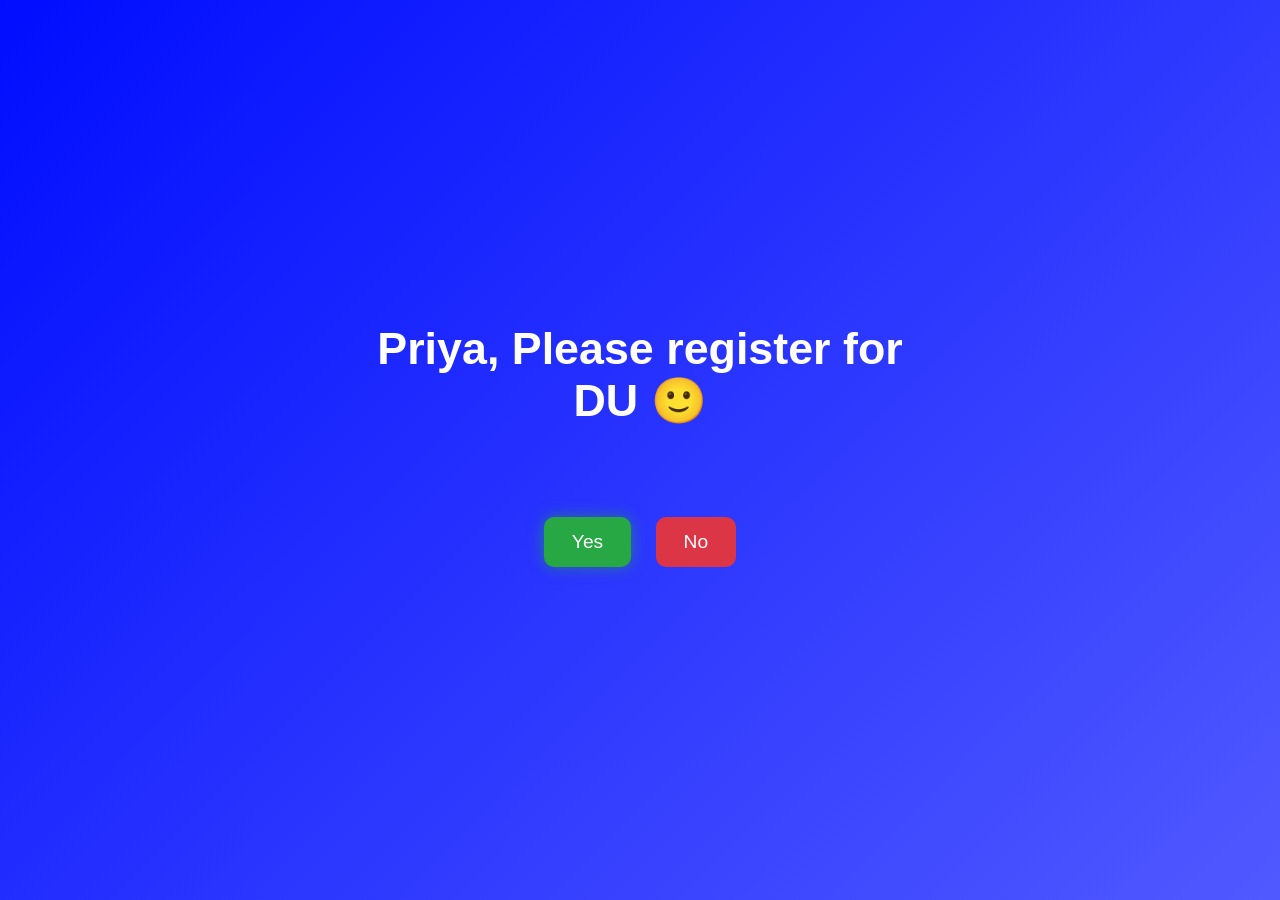
<file: index.html>
<!DOCTYPE html>
<html lang="en">

<head>
    <meta charset="UTF-8">
    <meta name="viewport" content="width=device-width, initial-scale=1.0">
    <title>Please Register for DU 😊</title>

    <style>
        * {
            margin: 0;
            padding: 0;
            box-sizing: border-box;
            font-family: Arial, sans-serif;
        }

        body {
            height: 100vh;
            display: flex;
            justify-content: center;
            align-items: center;
            background: linear-gradient(-45deg, #667eea, #764ba2, #6b73ff, #000dff);
            background-size: 400% 400%;
            animation: gradientBG 10s ease infinite;
            text-align: center;
            color: white;
        }

        @keyframes gradientBG {
            0% {
                background-position: 0% 50%;
            }

            50% {
                background-position: 100% 50%;
            }

            100% {
                background-position: 0% 50%;
            }
        }

        .container {
            max-width: 600px;
            padding: 20px;
        }

        h1 {
            font-size: 2.8rem;
            margin-bottom: 20px;
        }

        #message {
            font-size: 1.2rem;
            margin-bottom: 30px;
            min-height: 30px;
        }

        button {
            padding: 14px 28px;
            font-size: 1.2rem;
            border: none;
            border-radius: 10px;
            cursor: pointer;
            margin: 10px;
            transition: all 0.3s ease;
        }

        #yesBtn {
            background: #28a745;
            color: white;
            box-shadow: 0 0 15px rgba(40, 167, 69, 0.6);
        }

        #yesBtn:hover {
            transform: scale(1.1);
        }

        #noBtn {
            background: #dc3545;
            color: white;
        }
    </style>
</head>

<body>

    <div class="container">
        <h1>Priya, Please register for DU 🙂</h1>
        <div id="message"></div>
        <button id="yesBtn" onclick="handleYes()">Yes</button>
        <button id="noBtn" onclick="handleNo()">No</button>
    </div>

    <script>
        let yesSize = 1.2; // initial font size
        let noClicks = 0;

        const messages = [
            "Pleaseeeee? 🥺",
            "I’ll help you with tasksss!",
            "Free chai for a week ☕ ?",
            "I’ll say you’re the smartest person alive 🤓",
            "Don’t do this to me 😭",
            "This is emotional damage 💔",
            "You’re testing my patience now 😤",
            "I updated the background just for you ✨",
            "I practiced this code all night 🥲",
            "I even centered the div properly 😭",
            "Don’t make me add sad music 🎵",
            "Don't be afraid of Vineeth....📋",
            "I’ll remove the No button next time 👀",
            "You clicked No again??? 😳",
            "This is becoming personal now 😂",
            "DU is waiting for you!",
            "The Yes button misses you 💚",
            "You’re just delaying the inevitable 😏",
            "Plot twist: You’ll press Yes anyway 😎",
            "I can grow this button forever you know 😈",
            "Fine… I’ll wait 😌",
            "Last warning… maybe 👀",
            "Okay this is the final final last chance 😭",
            "You’re enjoying this aren’t you? 😂",
            "The Yes button is getting stronger 💪",
            "You can’t escape destiny 😌"
        ];

        function handleNo() {
            const messageBox = document.getElementById("message");
            const yesBtn = document.getElementById("yesBtn");

            if (noClicks < messages.length) {
                messageBox.innerText = messages[noClicks];
            } else {
                messageBox.innerText = "Okay that's enough... Just press Yes now 😒";
            }

            noClicks++;

            // Increase Yes button size gradually
            yesSize += 0.3;
            yesBtn.style.fontSize = yesSize + "rem";
            yesBtn.style.padding = (14 + noClicks * 5) + "px " + (28 + noClicks * 8) + "px";
        }

        function handleYes() {
            document.body.innerHTML = `
    <h1 style="font-size:3rem;">🎉 Yayyy!! You Registered! 🎉</h1>
    <p style="font-size:1.5rem; margin-top:20px;">I knew you would say Yes 😎</p>
  `;
        }
    </script>

</body>

</html>
</file>
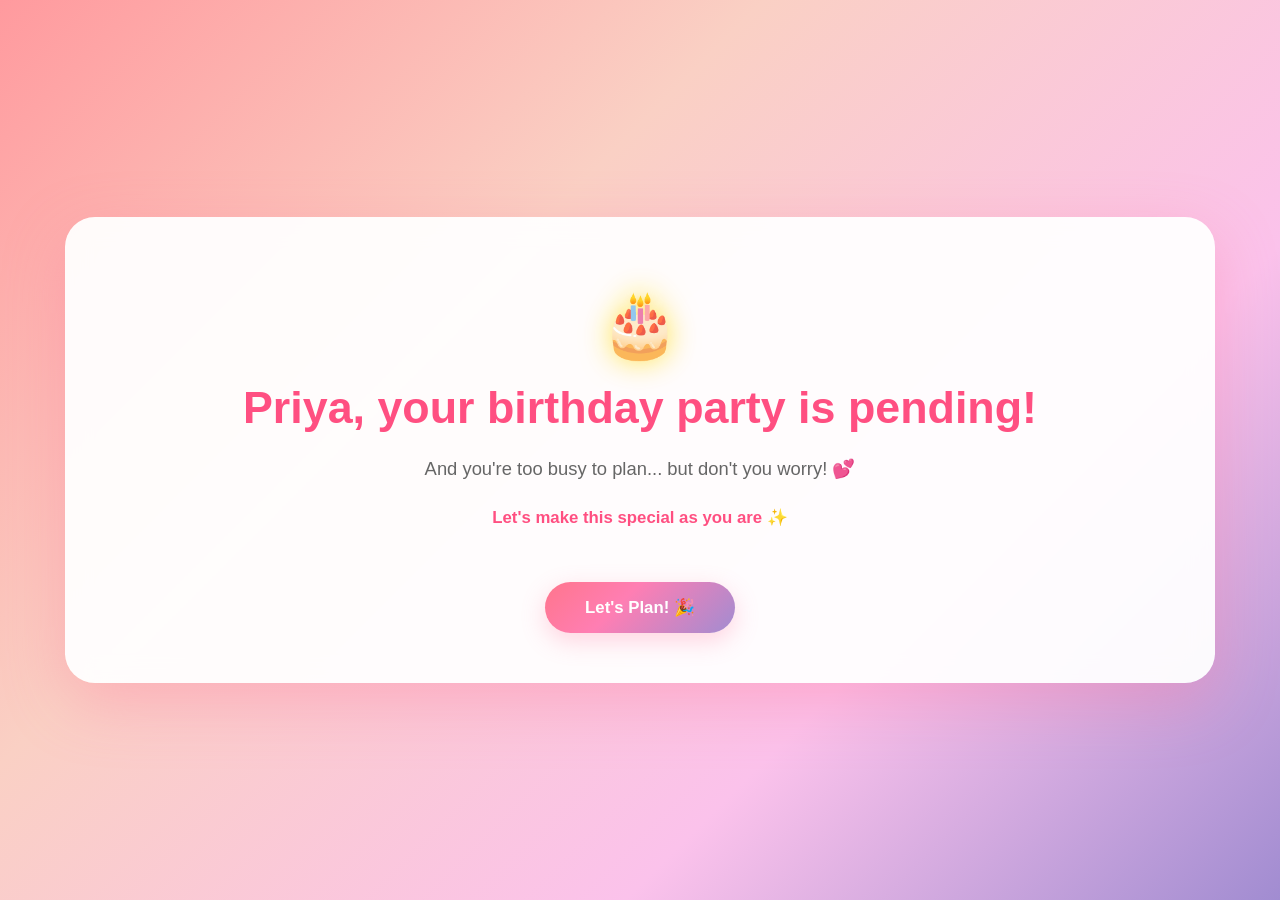
<file: Birthday.html>
<!DOCTYPE html>
<html lang="en">

<head>
    <meta charset="UTF-8" />
    <meta name="viewport" content="width=device-width, initial-scale=1.0" />
    <title>Birthday Party Planner 🎉</title>

    <style>
        * {
            margin: 0;
            padding: 0;
            box-sizing: border-box;
        }

        body {
            font-family: 'Segoe UI', Tahoma, Geneva, Verdana, sans-serif;
            background: linear-gradient(135deg,
                    #ff9a9e 0%,
                    #fad0c4 35%,
                    #fbc2eb 70%,
                    #a18cd1 100%);
            min-height: 100vh;
            display: flex;
            justify-content: center;
            align-items: center;
            padding: 20px;
        }

        .container {
            width: 100%;
            max-width: 1150px;
            background: rgba(255, 255, 255, 0.94);
            backdrop-filter: blur(12px);
            border-radius: 30px;
            box-shadow: 0 20px 60px rgba(255, 118, 156, 0.35);
            padding: 50px;
            text-align: center;
            animation: slideIn 0.6s ease-out, floaty 5s ease-in-out infinite;
        }

        @keyframes slideIn {
            from {
                opacity: 0;
                transform: translateY(30px);
            }

            to {
                opacity: 1;
                transform: translateY(0);
            }
        }

        @keyframes floaty {

            0%,
            100% {
                transform: translateY(0px);
            }

            50% {
                transform: translateY(-8px);
            }
        }

        .stage {
            display: none;
            animation: fadeIn 0.5s ease-in;
        }

        .stage.active {
            display: block;
        }

        @keyframes fadeIn {
            from {
                opacity: 0;
            }

            to {
                opacity: 1;
            }
        }

        /* =========================
           HERO
        ========================== */

        .stage1 h1 {
            font-size: 2.8em;
            color: #ff4f81;
            margin-bottom: 20px;
            font-weight: 800;
        }

        .stage1 .emoji {
            font-size: 4em;
            margin: 20px 0;
            animation: bounce 2s infinite;
            filter: drop-shadow(0 0 15px rgba(255, 215, 0, 0.7));
        }

        @keyframes bounce {

            0%,
            100% {
                transform: translateY(0);
            }

            50% {
                transform: translateY(-18px);
            }
        }

        .stage1 p {
            font-size: 1.15em;
            color: #666;
            margin: 20px 0;
            line-height: 1.7;
        }

        /* =========================
           BUTTONS
        ========================== */

        .cta-button {
            background: linear-gradient(135deg,
                    #ff758c 0%,
                    #ff7eb3 40%,
                    #a18cd1 100%);
            color: white;
            border: none;
            padding: 15px 40px;
            font-size: 1.05em;
            border-radius: 999px;
            cursor: pointer;
            margin-top: 30px;
            transition: all 0.3s ease;
            font-weight: 700;
            box-shadow: 0 8px 25px rgba(255, 118, 156, 0.3);
        }

        .cta-button:hover {
            transform: translateY(-4px) scale(1.02);
            box-shadow: 0 12px 35px rgba(255, 118, 156, 0.45);
        }

        /* =========================
           HEADINGS
        ========================== */

        .stage2 h2,
        .stage3 h2,
        .stage3half h2,
        .stage4 h2 {
            font-size: 2.3em;
            color: #ff4f81;
            margin-bottom: 25px;
            font-weight: 800;
        }

        /* =========================
           DATE CARDS
        ========================== */

        .dates-grid {
            display: grid;
            grid-template-columns: repeat(auto-fit, minmax(110px, 1fr));
            gap: 18px;
            margin: 30px 0;
            max-height: 420px;
            overflow-y: auto;
            padding: 20px;
            background: #fff5fa;
            border-radius: 20px;
        }

        .date-card {
            background: white;
            border: 2px solid #ffd6e7;
            padding: 18px;
            border-radius: 18px;
            cursor: pointer;
            transition: all 0.3s ease;
            font-weight: 600;
        }

        .date-card:hover {
            border-color: #ff7eb3;
            transform: translateY(-5px);
            box-shadow: 0 10px 25px rgba(255, 118, 156, 0.2);
        }

        .date-card.selected {
            background: linear-gradient(135deg,
                    #ff758c 0%,
                    #ff7eb3 40%,
                    #a18cd1 100%);
            color: white;
            border-color: #ff4f81;
        }

        .date-card .day {
            font-size: 0.9em;
            opacity: 0.8;
            margin-bottom: 5px;
        }

        .date-card .date {
            font-size: 1.6em;
            font-weight: 800;
        }

        .date-card .month {
            font-size: 0.85em;
            opacity: 0.8;
            margin-top: 5px;
        }

        /* =========================
           CAFE CARDS
        ========================== */

        .cafes-grid {
            display: grid;
            grid-template-columns: repeat(auto-fit, minmax(320px, 1fr));
            gap: 32px;
            margin: 60px 0 30px;
        }

        .cafe-card {
            position: relative;
            background: linear-gradient(135deg,
                    #fff4f8 0%,
                    #ffeef8 45%,
                    #f6ecff 100%);
            border-radius: 30px;
            padding: 30px;
            text-align: left;
            box-shadow:
                0 12px 35px rgba(255, 118, 156, 0.18),
                inset 0 1px 0 rgba(255, 255, 255, 0.8);
            transition: all 0.35s ease;
            cursor: pointer;
            border: 2px solid #ffd9ea;
        }

        .cafe-card:hover {
            transform: translateY(-10px) scale(1.02);
            box-shadow:
                0 20px 45px rgba(255, 118, 156, 0.28),
                0 0 0 6px rgba(255, 255, 255, 0.5);
        }

        .cafe-card.selected {
            border-color: #ff6b9c;
            box-shadow:
                0 20px 50px rgba(255, 118, 156, 0.35),
                0 0 0 6px rgba(255, 235, 245, 0.9);
            transform: translateY(-8px);
        }

        .cafe-icon {
            width: 90px;
            height: 90px;
            margin: -75px auto 20px;
            border-radius: 50%;
            background: white;
            display: flex;
            align-items: center;
            justify-content: center;
            font-size: 2.6em;
            box-shadow: 0 10px 25px rgba(255, 118, 156, 0.2);
            border: 5px solid #fff5fa;
        }

        .cafe-header {
            text-align: center;
            margin-bottom: 20px;
        }

        .cafe-name {
            font-size: 1.55em;
            font-weight: 800;
            color: #ff4f81;
            margin-bottom: 12px;
            line-height: 1.3;
        }

        .cafe-rating {
            width: fit-content;
            margin: 0 auto;
            background: linear-gradient(135deg,
                    #ff7aa2 0%,
                    #ff92b7 100%);
            color: white;
            padding: 8px 18px;
            border-radius: 999px;
            font-size: 1em;
            font-weight: 700;
            box-shadow: 0 6px 18px rgba(255, 118, 156, 0.25);
        }

        .cafe-body {
            margin-top: 25px;
        }

        .cafe-detail {
            padding: 14px 0;
            border-bottom: 1px dashed #ffd3e4;
        }

        .cafe-detail:last-child {
            border-bottom: none;
        }

        .cafe-detail strong {
            color: #ff4f81;
            display: flex;
            align-items: center;
            gap: 8px;
            margin-bottom: 8px;
            font-size: 1em;
            font-weight: 800;
            text-transform: uppercase;
        }

        .cafe-detail span {
            color: #555;
            font-size: 1.02em;
            line-height: 1.6;
        }

        /* =========================
           DESSERT CARDS
        ========================== */

        .dessert-grid {
            display: grid;
            grid-template-columns: repeat(auto-fit, minmax(320px, 1fr));
            gap: 32px;
            margin: 60px 0 30px;
        }

        .dessert-card {
            position: relative;
            background: linear-gradient(135deg,
                    #fff4f8 0%,
                    #ffeef8 45%,
                    #f6ecff 100%);
            border-radius: 30px;
            padding: 30px;
            text-align: center;
            box-shadow:
                0 12px 35px rgba(255, 118, 156, 0.18),
                inset 0 1px 0 rgba(255, 255, 255, 0.8);
            transition: all 0.35s ease;
            cursor: pointer;
            border: 2px solid #ffd9ea;
        }

        .dessert-card:hover {
            transform: translateY(-10px) scale(1.02);
            box-shadow:
                0 20px 45px rgba(255, 118, 156, 0.28),
                0 0 0 6px rgba(255, 255, 255, 0.5);
        }

        .dessert-card.selected {
            border-color: #ff6b9c;
            box-shadow:
                0 20px 50px rgba(255, 118, 156, 0.35),
                0 0 0 6px rgba(255, 235, 245, 0.9);
            transform: translateY(-8px);
        }

        .dessert-emoji {
            width: 90px;
            height: 90px;
            margin: -75px auto 22px;
            border-radius: 50%;
            background: white;
            display: flex;
            align-items: center;
            justify-content: center;
            font-size: 2.8em;
            box-shadow: 0 10px 25px rgba(255, 118, 156, 0.2);
            border: 5px solid #fff5fa;
        }

        .dessert-name {
            font-size: 1.55em;
            font-weight: 800;
            color: #ff4f81;
            margin-bottom: 18px;
            line-height: 1.3;
        }

        .dessert-specialty {
            color: #555;
            font-size: 1.02em;
            line-height: 1.8;
            padding-top: 16px;
            border-top: 1px dashed #ffd3e4;
        }

        /* =========================
           FINALE
        ========================== */

        .stage4 .emoji-large {
            font-size: 4em;
            margin: 20px 0;
            animation: pulse 1.5s ease-in-out infinite;
        }

        @keyframes pulse {

            0%,
            100% {
                transform: scale(1);
            }

            50% {
                transform: scale(1.1);
            }
        }

        .stage4 p {
            font-size: 1.2em;
            color: #666;
            line-height: 1.8;
            margin: 15px 0;
        }

        .flirty-line {
            font-size: 1.4em;
            color: #ff4f81;
            font-weight: 700;
            margin: 30px 0;
            animation: shimmer 2s ease-in-out infinite;
        }

        @keyframes shimmer {

            0%,
            100% {
                opacity: 1;
            }

            50% {
                opacity: 0.7;
            }
        }

        .button-group {
            display: flex;
            justify-content: center;
            margin-top: 30px;
        }

        /* =========================
           MOBILE
        ========================== */

        @media (max-width: 768px) {

            .container {
                padding: 30px;
            }

            .stage1 h1 {
                font-size: 2em;
            }

            .cafes-grid,
            .dessert-grid {
                grid-template-columns: 1fr;
            }

            .stage4 h2 {
                font-size: 1.7em;
            }

            .cafe-card,
            .dessert-card {
                padding: 24px;
            }
        }
    </style>
</head>

<body>

    <div class="container">

        <!-- STAGE 1 -->
        <div class="stage stage1 active">

            <div class="emoji">🎂</div>

            <h1>Priya, your birthday party is pending!</h1>

            <p>
                And you're too busy to plan... but don't you worry! 💕
            </p>

            <p style="font-size:1.05em; color:#ff4f81; font-weight:600;">
                Let's make this special as you are ✨
            </p>

            <button class="cta-button" onclick="nextStage()">
                Let's Plan! 🎉
            </button>

        </div>

        <!-- STAGE 2 -->
        <div class="stage stage2">

            <h2>📅 Pick Your Birthday Weekend</h2>

            <p style="color:#666; margin-bottom:20px;">
                Choose your perfect celebration date ✨
            </p>

            <div class="dates-grid" id="datesGrid"></div>

            <button class="cta-button" onclick="nextStage()">
                Choose Venue 💫
            </button>

        </div>

        <!-- STAGE 3 -->
        <div class="stage stage3">

            <h2>🍽️ Choose Your Birthday Cafe ✨</h2>

            <p style="color:#666; margin-bottom:20px;">
                Beautiful cafes with amazing vibes & food 💕
            </p>

            <div class="cafes-grid" id="cafesGrid"></div>

            <button class="cta-button" onclick="nextStage()">
                Pick Dessert 🍰
            </button>

        </div>

        <!-- STAGE 3.5 -->
        <div class="stage stage3half">

            <h2>🍰 Dessert Time</h2>

            <p style="color:#666; margin-bottom:20px;">
                Because birthdays deserve the sweetest ending ✨
            </p>

            <div class="dessert-grid" id="dessertGrid"></div>

            <button class="cta-button" onclick="nextStage()">
                Complete ✨
            </button>

        </div>

        <!-- STAGE 4 -->
        <div class="stage stage4">

            <div class="emoji-large">🎊</div>

            <h2>Your Birthday Party is Planned! ✨</h2>

            <p>
                You've got the date, the venue, the desserts and me 💕
            </p>

            <p class="flirty-line">
                “Life is a party, dress like it!” 🎉
            </p>

            <p style="color:#999; margin-top:30px;">
                All you need to do is be exited and show up with your beautiful smile 😘 and offcorse the money💰
            </p>

            <div class="button-group">
                <button class="cta-button" onclick="shareJourney()">
                    Share the Joy with Harshit 💌
                </button>
            </div>

        </div>

    </div>

    <script>

        let currentStage = 0;
        let selectedDate = null;
        let selectedCafe = null;
        let selectedDessert = null;

        // Cafe Data
        const cafes = [
            {
                name: "Olive Bistro & Bar",
                rating: "4.4⭐",
                famousDish: "Falafel with Pita, Ravioli",
                bestPasta: "Creamy Ravioli",
                dessert: "Panna Cotta"
            },
            {
                name: "Urban Nemo Cafe & Garden",
                rating: "4.4⭐",
                famousDish: "Mexican Veg Quesadilla, Loaded Nachos",
                bestPasta: "Pink Sauce Pasta",
                dessert: "Cheesecake"
            },
            {
                name: "Sky Salt Cafe & Bistro",
                rating: "4.3⭐",
                famousDish: "Italian Mains & Rooftop Platters",
                bestPasta: "Creamy Alfredo Pasta",
                dessert: "Cheesecake"
            }
        ];

        // Dessert Data
        const desserts = [
            {
                name: "Et-Si",
                specialty: "Matilda Cake, Chocolate Raclette & Chocolate Croissant",
                emoji: "🥐"
            },
            {
                name: "Magnolia Bakery",
                specialty: "Tresh Leashes & Banana Pudding",
                emoji: "🍮"
            }
        ];

        // Generate Dates
        function generateWeekendDates() {

            const datesGrid = document.getElementById('datesGrid');

            datesGrid.innerHTML = '';

            const today = new Date();

            for (let i = 0, count = 0; i < 120 && count < 12; i++) {

                const date = new Date(today);

                date.setDate(today.getDate() + i);

                const day = date.getDay();

                if (day === 6 || day === 0) {

                    count++;

                    const card = document.createElement('div');

                    card.className = 'date-card';

                    card.innerHTML = `
                        <div class="day">
                            ${date.toLocaleDateString('en-US', { weekday: 'short' })}
                        </div>

                        <div class="date">
                            ${date.getDate()}
                        </div>

                        <div class="month">
                            ${date.toLocaleDateString('en-US', { month: 'short' })}
                        </div>
                    `;

                    card.onclick = () => selectDate(card, date);

                    datesGrid.appendChild(card);
                }
            }
        }

        function selectDate(element, date) {

            document.querySelectorAll('.date-card')
                .forEach(card => card.classList.remove('selected'));

            element.classList.add('selected');

            selectedDate = date.toLocaleDateString();
        }

        // Generate Cafes
        function generateCafes() {

            const cafesGrid = document.getElementById('cafesGrid');

            cafesGrid.innerHTML = '';

            const cafeIcons = ['🫒', '🏡', '🌃'];

            cafes.forEach((cafe, index) => {

                const card = document.createElement('div');

                card.className = 'cafe-card';

                card.innerHTML = `

                    <div class="cafe-icon">
                        ${cafeIcons[index]}
                    </div>

                    <div class="cafe-header">

                        <div class="cafe-name">
                            ${cafe.name}
                        </div>

                        <div class="cafe-rating">
                            ${cafe.rating}
                        </div>

                    </div>

                    <div class="cafe-body">

                        <div class="cafe-detail">
                            <strong>🌟 Famous Dish</strong>
                            <span>${cafe.famousDish}</span>
                        </div>

                        <div class="cafe-detail">
                            <strong>🍝 Best Pasta</strong>
                            <span>${cafe.bestPasta}</span>
                        </div>

                        <div class="cafe-detail">
                            <strong>🍰 Signature Dessert</strong>
                            <span>${cafe.dessert}</span>
                        </div>

                    </div>
                `;

                card.onclick = () => selectCafe(card, cafe.name);

                cafesGrid.appendChild(card);
            });
        }

        function selectCafe(element, cafeName) {

            document.querySelectorAll('.cafe-card')
                .forEach(card => card.classList.remove('selected'));

            element.classList.add('selected');

            selectedCafe = cafeName;
        }

        // Generate Desserts
        function generateDesserts() {

            const dessertGrid = document.getElementById('dessertGrid');

            dessertGrid.innerHTML = '';

            desserts.forEach(dessert => {

                const card = document.createElement('div');

                card.className = 'dessert-card';

                card.innerHTML = `

                    <div class="dessert-emoji">
                        ${dessert.emoji}
                    </div>

                    <div class="dessert-name">
                        ${dessert.name}
                    </div>

                    <div class="dessert-specialty">
                        ${dessert.specialty}
                    </div>

                `;

                card.onclick = () => selectDessert(card, dessert.name);

                dessertGrid.appendChild(card);
            });
        }

        function selectDessert(element, dessertName) {

            document.querySelectorAll('.dessert-card')
                .forEach(card => card.classList.remove('selected'));

            element.classList.add('selected');

            selectedDessert = dessertName;
        }

        // Navigation
        function nextStage() {

            const stages = document.querySelectorAll('.stage');

            stages.forEach(stage => stage.classList.remove('active'));

            currentStage++;

            if (currentStage === 1) {

                generateWeekendDates();

            } else if (currentStage === 2) {

                if (!selectedDate) {

                    alert('Please select a date 📅');

                    currentStage--;

                    return;
                }

                generateCafes();

            } else if (currentStage === 3) {

                if (!selectedCafe) {

                    alert('Please select a cafe 🍽️');

                    currentStage--;

                    return;
                }

                generateDesserts();

            } else if (currentStage === 4) {

                if (!selectedDessert) {

                    alert('Please select a dessert place 🍰');

                    currentStage--;

                    return;
                }
            }

            stages[currentStage].classList.add('active');
        }

        // WhatsApp Share
        function shareJourney() {

            const message = `🎉 Priya's Birthday Party is Planned! ✨

📅 Date: ${selectedDate}
🍽️ Cafe: ${selectedCafe}
🍰 Dessert: ${selectedDessert}

"Life is a party, dress like it!" 🎊💕`;

            const whatsappURL =
                `https://wa.me/?text=${encodeURIComponent(message)}`;

            window.open(whatsappURL, '_blank');
        }

    </script>

</body>

</html>
</file>
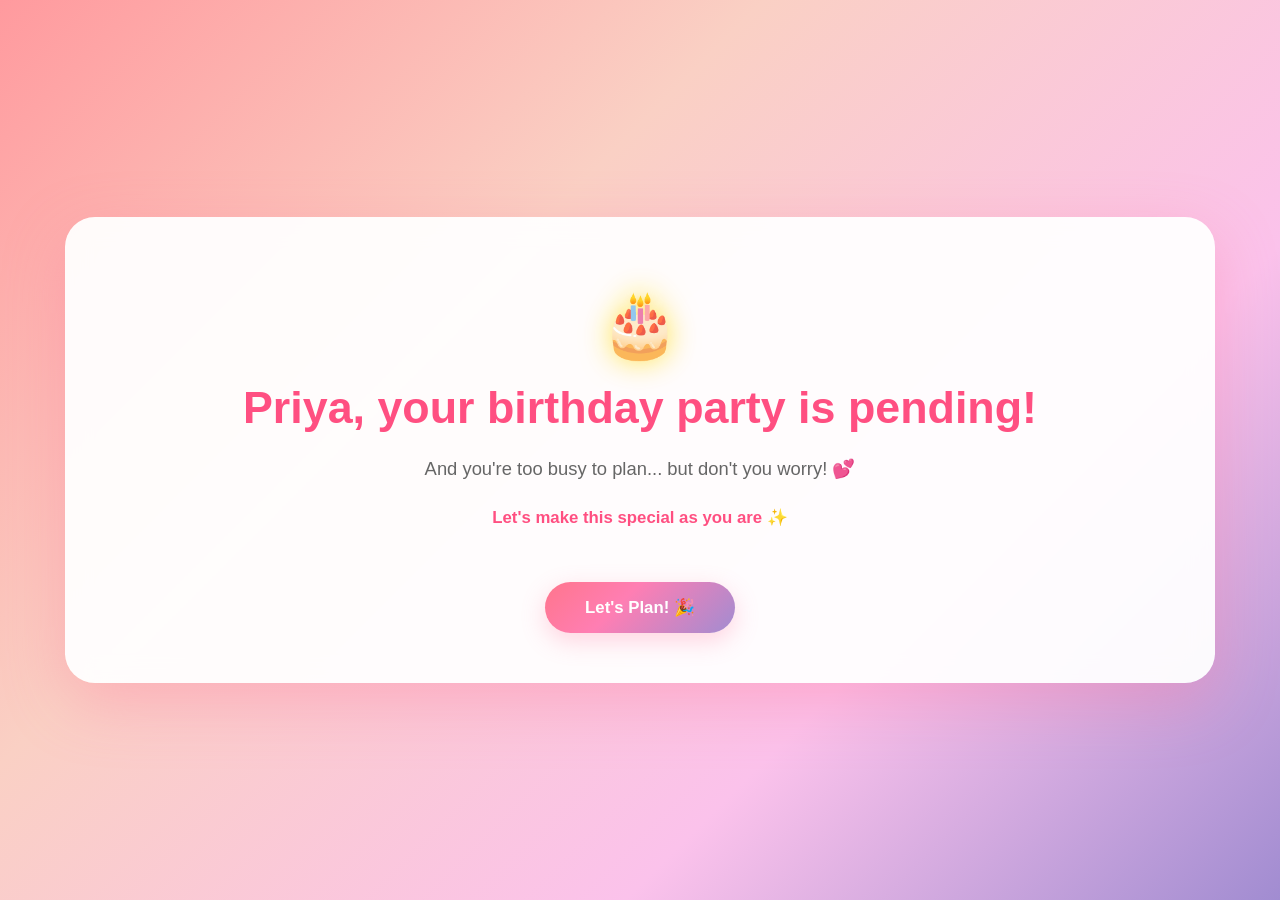
<file: planner.html>
<!DOCTYPE html>
<html lang="en">

<head>
    <meta charset="UTF-8" />
    <meta name="viewport" content="width=device-width, initial-scale=1.0" />
    <title>This Took Effort BTW ✨</title>

    <script defer src="https://cloud.umami.is/script.js"
        data-website-id="d0b67836-176b-4743-babe-c50fdd66f5bb"></script>

    <style>
        * {
            margin: 0;
            padding: 0;
            box-sizing: border-box;
        }

        body {
            font-family: 'Segoe UI', Tahoma, Geneva, Verdana, sans-serif;
            background: linear-gradient(135deg,
                    #ff9a9e 0%,
                    #fad0c4 35%,
                    #fbc2eb 70%,
                    #a18cd1 100%);
            min-height: 100vh;
            display: flex;
            justify-content: center;
            align-items: center;
            padding: 20px;
        }

        .container {
            width: 100%;
            max-width: 1150px;
            background: rgba(255, 255, 255, 0.94);
            backdrop-filter: blur(12px);
            border-radius: 30px;
            box-shadow: 0 20px 60px rgba(255, 118, 156, 0.35);
            padding: 50px;
            text-align: center;
            animation: slideIn 0.6s ease-out, floaty 5s ease-in-out infinite;
        }

        @keyframes slideIn {
            from {
                opacity: 0;
                transform: translateY(30px);
            }

            to {
                opacity: 1;
                transform: translateY(0);
            }
        }

        @keyframes floaty {

            0%,
            100% {
                transform: translateY(0px);
            }

            50% {
                transform: translateY(-8px);
            }
        }

        .stage {
            display: none;
            animation: fadeIn 0.5s ease-in;
        }

        .stage.active {
            display: block;
        }

        @keyframes fadeIn {
            from {
                opacity: 0;
            }

            to {
                opacity: 1;
            }
        }

        /* =========================
           HERO
        ========================== */

        .stage1 h1 {
            font-size: 2.8em;
            color: #ff4f81;
            margin-bottom: 20px;
            font-weight: 800;
        }

        .stage1 .emoji {
            font-size: 4em;
            margin: 20px 0;
            animation: bounce 2s infinite;
            filter: drop-shadow(0 0 15px rgba(255, 215, 0, 0.7));
        }

        @keyframes bounce {

            0%,
            100% {
                transform: translateY(0);
            }

            50% {
                transform: translateY(-18px);
            }
        }

        .stage1 p {
            font-size: 1.15em;
            color: #666;
            margin: 20px 0;
            line-height: 1.7;
        }

        /* =========================
           BUTTONS
        ========================== */

        .cta-button {
            background: linear-gradient(135deg,
                    #ff758c 0%,
                    #ff7eb3 40%,
                    #a18cd1 100%);
            color: white;
            border: none;
            padding: 15px 40px;
            font-size: 1.05em;
            border-radius: 999px;
            cursor: pointer;
            margin-top: 30px;
            transition: all 0.3s ease;
            font-weight: 700;
            box-shadow: 0 8px 25px rgba(255, 118, 156, 0.3);
        }

        .cta-button:hover {
            transform: translateY(-4px) scale(1.02);
            box-shadow: 0 12px 35px rgba(255, 118, 156, 0.45);
        }

        /* =========================
           HEADINGS
        ========================== */

        .stage2 h2,
        .stage3 h2,
        .stage3half h2,
        .stage4 h2 {
            font-size: 2.3em;
            color: #ff4f81;
            margin-bottom: 25px;
            font-weight: 800;
        }

        /* =========================
           DATE CARDS
        ========================== */

        .dates-grid {
            display: grid;
            grid-template-columns: repeat(auto-fit, minmax(110px, 1fr));
            gap: 18px;
            margin: 30px 0;
            max-height: 420px;
            overflow-y: auto;
            padding: 20px;
            background: #fff5fa;
            border-radius: 20px;
        }

        .date-card {
            background: white;
            border: 2px solid #ffd6e7;
            padding: 18px;
            border-radius: 18px;
            cursor: pointer;
            transition: all 0.3s ease;
            font-weight: 600;
        }

        .date-card:hover {
            border-color: #ff7eb3;
            transform: translateY(-5px);
            box-shadow: 0 10px 25px rgba(255, 118, 156, 0.2);
        }

        .date-card.selected {
            background: linear-gradient(135deg,
                    #ff758c 0%,
                    #ff7eb3 40%,
                    #a18cd1 100%);
            color: white;
            border-color: #ff4f81;
        }

        .date-card .day {
            font-size: 0.9em;
            opacity: 0.8;
            margin-bottom: 5px;
        }

        .date-card .date {
            font-size: 1.6em;
            font-weight: 800;
        }

        .date-card .month {
            font-size: 0.85em;
            opacity: 0.8;
            margin-top: 5px;
        }

        .date-card.disabled {
            background: #f1f1f1;
            border-color: #d0d0d0;
            color: #999;
            cursor: not-allowed;
            opacity: 0.75;
            position: relative;
        }

        .date-card.disabled:hover {
            transform: none;
            box-shadow: none;
            border-color: #d0d0d0;
        }

        .date-card.disabled::after {
            position: absolute;
            top: 8px;
            right: 10px;
            font-size: 1.1em;
        }

        /* =========================
           CAFE CARDS
        ========================== */

        .cafes-grid {
            display: grid;
            grid-template-columns: repeat(auto-fit, minmax(320px, 1fr));
            gap: 32px;
            margin: 60px 0 30px;
        }

        .cafe-card {
            position: relative;
            background: linear-gradient(135deg,
                    #fff4f8 0%,
                    #ffeef8 45%,
                    #f6ecff 100%);
            border-radius: 30px;
            padding: 30px;
            text-align: left;
            box-shadow:
                0 12px 35px rgba(255, 118, 156, 0.18),
                inset 0 1px 0 rgba(255, 255, 255, 0.8);
            transition: all 0.35s ease;
            cursor: pointer;
            border: 2px solid #ffd9ea;
        }

        .cafe-card:hover {
            transform: translateY(-10px) scale(1.02);
            box-shadow:
                0 20px 45px rgba(255, 118, 156, 0.28),
                0 0 0 6px rgba(255, 255, 255, 0.5);
        }

        .cafe-card.selected {
            border-color: #ff6b9c;
            box-shadow:
                0 20px 50px rgba(255, 118, 156, 0.35),
                0 0 0 6px rgba(255, 235, 245, 0.9);
            transform: translateY(-8px);
        }

        .cafe-icon {
            width: 90px;
            height: 90px;
            margin: -75px auto 20px;
            border-radius: 50%;
            background: white;
            display: flex;
            align-items: center;
            justify-content: center;
            font-size: 2.6em;
            box-shadow: 0 10px 25px rgba(255, 118, 156, 0.2);
            border: 5px solid #fff5fa;
        }

        .cafe-header {
            text-align: center;
            margin-bottom: 20px;
        }

        .cafe-name {
            font-size: 1.55em;
            font-weight: 800;
            color: #ff4f81;
            margin-bottom: 12px;
            line-height: 1.3;
        }

        .cafe-rating {
            width: fit-content;
            margin: 0 auto;
            background: linear-gradient(135deg,
                    #ff7aa2 0%,
                    #ff92b7 100%);
            color: white;
            padding: 8px 18px;
            border-radius: 999px;
            font-size: 1em;
            font-weight: 700;
            box-shadow: 0 6px 18px rgba(255, 118, 156, 0.25);
        }

        .cafe-body {
            margin-top: 25px;
        }

        .cafe-detail {
            padding: 14px 0;
            border-bottom: 1px dashed #ffd3e4;
        }

        .cafe-detail:last-child {
            border-bottom: none;
        }

        .cafe-detail strong {
            color: #ff4f81;
            display: flex;
            align-items: center;
            gap: 8px;
            margin-bottom: 8px;
            font-size: 1em;
            font-weight: 800;
            text-transform: uppercase;
        }

        .cafe-detail span {
            color: #555;
            font-size: 1.02em;
            line-height: 1.6;
        }

        /* =========================
           DESSERT CARDS
        ========================== */

        .dessert-grid {
            display: grid;
            grid-template-columns: repeat(auto-fit, minmax(320px, 1fr));
            gap: 32px;
            margin: 60px 0 30px;
        }

        .dessert-card {
            position: relative;
            background: linear-gradient(135deg,
                    #fff4f8 0%,
                    #ffeef8 45%,
                    #f6ecff 100%);
            border-radius: 30px;
            padding: 30px;
            text-align: center;
            box-shadow:
                0 12px 35px rgba(255, 118, 156, 0.18),
                inset 0 1px 0 rgba(255, 255, 255, 0.8);
            transition: all 0.35s ease;
            cursor: pointer;
            border: 2px solid #ffd9ea;
        }

        .dessert-card:hover {
            transform: translateY(-10px) scale(1.02);
            box-shadow:
                0 20px 45px rgba(255, 118, 156, 0.28),
                0 0 0 6px rgba(255, 255, 255, 0.5);
        }

        .dessert-card.selected {
            border-color: #ff6b9c;
            box-shadow:
                0 20px 50px rgba(255, 118, 156, 0.35),
                0 0 0 6px rgba(255, 235, 245, 0.9);
            transform: translateY(-8px);
        }

        .dessert-emoji {
            width: 90px;
            height: 90px;
            margin: -75px auto 22px;
            border-radius: 50%;
            background: white;
            display: flex;
            align-items: center;
            justify-content: center;
            font-size: 2.8em;
            box-shadow: 0 10px 25px rgba(255, 118, 156, 0.2);
            border: 5px solid #fff5fa;
        }

        .dessert-name {
            font-size: 1.55em;
            font-weight: 800;
            color: #ff4f81;
            margin-bottom: 18px;
            line-height: 1.3;
        }

        .dessert-specialty {
            color: #555;
            font-size: 1.02em;
            line-height: 1.8;
            padding-top: 16px;
            border-top: 1px dashed #ffd3e4;
        }

        /* =========================
           FINALE
        ========================== */

        .stage4 .emoji-large {
            font-size: 4em;
            margin: 20px 0;
            animation: pulse 1.5s ease-in-out infinite;
        }

        @keyframes pulse {

            0%,
            100% {
                transform: scale(1);
            }

            50% {
                transform: scale(1.1);
            }
        }

        .stage4 p {
            font-size: 1.2em;
            color: #666;
            line-height: 1.8;
            margin: 15px 0;
        }

        .flirty-line {
            font-size: 1.4em;
            color: #ff4f81;
            font-weight: 700;
            margin: 30px 0;
            animation: shimmer 2s ease-in-out infinite;
        }

        @keyframes shimmer {

            0%,
            100% {
                opacity: 1;
            }

            50% {
                opacity: 0.7;
            }
        }

        .button-group {
            display: flex;
            justify-content: center;
            margin-top: 30px;
        }

        /* =========================
           MOBILE
        ========================== */

        @media (max-width: 768px) {

            .container {
                padding: 30px;
            }

            .stage1 h1 {
                font-size: 2em;
            }

            .cafes-grid,
            .dessert-grid {
                grid-template-columns: 1fr;
            }

            .stage4 h2 {
                font-size: 1.7em;
            }

            .cafe-card,
            .dessert-card {
                padding: 24px;
            }
        }

        /* =========================
   CUSTOM MODAL
========================= */

        .custom-modal {
            position: fixed;
            inset: 0;
            background: rgba(0, 0, 0, 0.45);
            backdrop-filter: blur(6px);

            display: flex;
            align-items: center;
            justify-content: center;

            opacity: 0;
            visibility: hidden;

            transition: all 0.3s ease;

            z-index: 9999;
        }

        .custom-modal.show {
            opacity: 1;
            visibility: visible;
        }

        .modal-box {
            width: 90%;
            max-width: 420px;

            background: linear-gradient(135deg,
                    #fff4f8 0%,
                    #ffeef8 45%,
                    #f6ecff 100%);

            border-radius: 30px;

            padding: 35px;

            text-align: center;

            box-shadow:
                0 20px 60px rgba(255, 118, 156, 0.35);

            animation: modalPop 0.35s ease;
        }

        @keyframes modalPop {
            from {
                transform: scale(0.8);
                opacity: 0;
            }

            to {
                transform: scale(1);
                opacity: 1;
            }
        }

        .modal-emoji {
            font-size: 3.5em;
            margin-bottom: 15px;
        }

        .modal-title {
            font-size: 1.7em;
            font-weight: 800;
            color: #ff4f81;
            margin-bottom: 15px;
        }

        .modal-message {
            color: #666;
            font-size: 1.05em;
            line-height: 1.7;
            margin-bottom: 28px;
        }

        .modal-button {
            margin-top: 0;
        }
    </style>
</head>

<body>

    <div class="container">

        <!-- STAGE 1 -->
        <div class="stage stage1 active">

            <div class="emoji">🎂</div>

            <h1>Priya, your birthday party is pending!</h1>

            <p>
                And you're too busy to plan... but don't you worry! 💕
            </p>

            <p style="font-size:1.05em; color:#ff4f81; font-weight:600;">
                Let's make this special as you are ✨
            </p>

            <button class="cta-button" onclick="nextStage()">
                Let's Plan! 🎉
            </button>

        </div>

        <!-- STAGE 2 -->
        <div class="stage stage2">

            <h2>📅 Pick Your Birthday Weekend</h2>

            <p style="color:#666; margin-bottom:20px;">
                Choose your perfect celebration date ✨
            </p>

            <div class="dates-grid" id="datesGrid"></div>

            <button class="cta-button" onclick="nextStage()">
                Choose Venue 💫
            </button>

        </div>

        <!-- STAGE 3 -->
        <div class="stage stage3">

            <h2>🍽️ Choose Your Birthday Cafe ✨</h2>

            <p style="color:#666; margin-bottom:20px;">
                Beautiful cafes with amazing vibes & food 💕
            </p>

            <div class="cafes-grid" id="cafesGrid"></div>

            <button class="cta-button" onclick="nextStage()">
                Pick Dessert 🍰
            </button>

        </div>

        <!-- STAGE 3.5 -->
        <div class="stage stage3half">

            <h2>🍰 Dessert Time</h2>

            <p style="color:#666; margin-bottom:20px;">
                Because birthdays deserve the sweetest ending ✨
            </p>

            <div class="dessert-grid" id="dessertGrid"></div>

            <button class="cta-button" onclick="nextStage()">
                Complete ✨
            </button>

        </div>

        <!-- STAGE 4 -->
        <div class="stage stage4">

            <div class="emoji-large">🎊</div>

            <h2>Your Birthday Party is Planned! ✨</h2>

            <p>
                You've got the DATE, the venue, and the desserts 💕
            </p>

            <p class="flirty-line">
                “Life is a party, dress like it!” 🎉
            </p>

            <p style="color:#999; margin-top:30px;">
                All you need to do is be exited and show up with your beautiful smile 😘 and of course the money💰
            </p>

            <button class="cta-button" onclick="openGiftModal()">
                Share the Joy with Harshit 💌
            </button>

        </div>

    </div>

    <script>

        let currentStage = 0;
        let selectedDate = null;
        let selectedCafe = null;
        let selectedDessert = null;

        // Cafe Data
        const cafes = [
            {
                name: "Olive Bistro & Bar",
                rating: "4.4⭐",
                famousDish: "Falafel with Pita, Ravioli",
                bestPasta: "Creamy Ravioli",
                dessert: "Panna Cotta"
            },
            {
                name: "Urban Nemo Cafe & Garden",
                rating: "4.4⭐",
                famousDish: "Mexican Veg Quesadilla, Loaded Nachos",
                bestPasta: "Pink Sauce Pasta",
                dessert: "Cheesecake"
            },
            {
                name: "Sky Salt Cafe & Bistro",
                rating: "4.3⭐",
                famousDish: "Italian Mains & Rooftop Platters",
                bestPasta: "Creamy Alfredo Pasta",
                dessert: "Cheesecake"
            }
        ];

        // Dessert Data
        const desserts = [
            {
                name: "Et-Si",
                specialty: "Matilda Cake, Chocolate Raclette & Chocolate Croissant",
                emoji: "🥐"
            },
            {
                name: "Magnolia Bakery",
                specialty: "Tresh Leashes & Banana Pudding",
                emoji: "🍮"
            }
        ];

        // Generate Dates
        function generateWeekendDates() {

            const unavailableDates = [
                "2026-06-21",
                "2026-06-27",
                "2026-06-28",
                "2026-07-04"
            ];

            const datesGrid = document.getElementById('datesGrid');

            datesGrid.innerHTML = '';

            const today = new Date();

            for (let i = 0, count = 0; i < 120 && count < 14; i++) {

                const date = new Date(today);

                date.setDate(today.getDate() + i);

                const day = date.getDay();

                if (day === 6 || day === 0) {

                    count++;

                    const card = document.createElement('div');

                    card.className = 'date-card';

                    const formattedDate =
                        `${date.getFullYear()}-${String(date.getMonth() + 1).padStart(2, '0')}-${String(date.getDate()).padStart(2, '0')}`;

                    const isUnavailable =
                        unavailableDates.includes(formattedDate);

                    if (isUnavailable) {
                        card.classList.add('disabled');
                    }

                    card.innerHTML = `
                <div class="day">
                    ${date.toLocaleDateString('en-US', { weekday: 'short' })}
                </div>

                <div class="date">
                    ${date.getDate()}
                </div>

                <div class="month">
                    ${date.toLocaleDateString('en-US', { month: 'short' })}
                </div>
            `;

                    card.onclick = () => {

                        if (isUnavailable) {

                            showModal(
                                "😭",
                                "Oopsss...",
                                "Harshit isn't available on this date 💔"
                            );

                            return;
                        }

                        selectDate(card, date);
                    };

                    datesGrid.appendChild(card);
                }
            }
        }

        function selectDate(element, date) {

            document.querySelectorAll('.date-card')
                .forEach(card => card.classList.remove('selected'));

            element.classList.add('selected');

            selectedDate = date.toLocaleDateString();
        }

        // Generate Cafes
        function generateCafes() {

            const cafesGrid = document.getElementById('cafesGrid');

            cafesGrid.innerHTML = '';

            const cafeIcons = ['🫒', '🏡', '🌃'];

            cafes.forEach((cafe, index) => {

                const card = document.createElement('div');

                card.className = 'cafe-card';

                card.innerHTML = `

                    <div class="cafe-icon">
                        ${cafeIcons[index]}
                    </div>

                    <div class="cafe-header">

                        <div class="cafe-name">
                            ${cafe.name}
                        </div>

                        <div class="cafe-rating">
                            ${cafe.rating}
                        </div>

                    </div>

                    <div class="cafe-body">

                        <div class="cafe-detail">
                            <strong>🌟 Famous Dish</strong>
                            <span>${cafe.famousDish}</span>
                        </div>

                        <div class="cafe-detail">
                            <strong>🍝 Best Pasta</strong>
                            <span>${cafe.bestPasta}</span>
                        </div>

                        <div class="cafe-detail">
                            <strong>🍰 Signature Dessert</strong>
                            <span>${cafe.dessert}</span>
                        </div>

                    </div>
                `;

                card.onclick = () => selectCafe(card, cafe.name);

                cafesGrid.appendChild(card);
            });
        }

        function selectCafe(element, cafeName) {

            document.querySelectorAll('.cafe-card')
                .forEach(card => card.classList.remove('selected'));

            element.classList.add('selected');

            selectedCafe = cafeName;
        }

        // Generate Desserts
        function generateDesserts() {

            const dessertGrid = document.getElementById('dessertGrid');

            dessertGrid.innerHTML = '';

            desserts.forEach(dessert => {

                const card = document.createElement('div');

                card.className = 'dessert-card';

                card.innerHTML = `

                    <div class="dessert-emoji">
                        ${dessert.emoji}
                    </div>

                    <div class="dessert-name">
                        ${dessert.name}
                    </div>

                    <div class="dessert-specialty">
                        ${dessert.specialty}
                    </div>

                `;

                card.onclick = () => selectDessert(card, dessert.name);

                dessertGrid.appendChild(card);
            });
        }

        function selectDessert(element, dessertName) {

            document.querySelectorAll('.dessert-card')
                .forEach(card => card.classList.remove('selected'));

            element.classList.add('selected');

            selectedDessert = dessertName;
        }

        // Navigation
        function nextStage() {

            const stages = document.querySelectorAll('.stage');

            stages.forEach(stage => stage.classList.remove('active'));

            currentStage++;

            if (currentStage === 1) {

                generateWeekendDates();

            } else if (currentStage === 2) {

                if (!selectedDate) {

                    showModal(
                        "📅",
                        "Pick a Date First",
                        "Aa..Aa..Aa.. I won't let you escape this time 😌"
                    );

                    currentStage--;

                    generateWeekendDates();
                }

                generateCafes();

            } else if (currentStage === 3) {

                if (!selectedCafe) {

                    showModal(
                        "🍽️",
                        "Choose a Cafe",
                        "Please OVERTHINK and choose a cafe 🎀"
                    );

                    currentStage--;

                    generateCafes();
                }

                generateDesserts();

            } else if (currentStage === 4) {

                if (!selectedDessert) {

                    showModal(
                        "🍰",
                        "Dessert is Mandatory",
                        "You're trying to skip dessert... not gonna happen 😌"
                    );

                    currentStage--;

                    generateDesserts();
                }
            }

            stages[currentStage].classList.add('active');
        }

        // WhatsApp Share
        function openGiftModal() {

            document.getElementById('giftModal')
                .classList.add('show');
        }

        function closeGiftModal() {

            document.getElementById('giftModal')
                .classList.remove('show');
        }

        function shareWithGift(wantsGift) {

            closeGiftModal();

            const giftChoice = wantsGift
                ? "🎁 And yes... Priya wants a birthday gift too 😌"
                : "😌 Priya said she doesn't want a gift (still unbelievable though).";

            const message = `🎉 Priya's Birthday Party is Planned! ✨

📅 Date: ${selectedDate}
🍽️ Cafe: ${selectedCafe}
🍰 Dessert: ${selectedDessert}

${giftChoice}

"Life is a party, dress like it!" 🎊💕`;

            const whatsappURL =
                `https://wa.me/?text=${encodeURIComponent(message)}`;

            window.open(whatsappURL, '_blank');
        }

        // CUSTOM MODAL

        function showModal(emoji, title, message) {

            document.getElementById('modalEmoji').innerText = emoji;

            document.getElementById('modalTitle').innerText = title;

            document.getElementById('modalMessage').innerText = message;

            document.getElementById('customModal')
                .classList.add('show');
        }

        function closeModal() {

            document.getElementById('customModal')
                .classList.remove('show');
        }

    </script>

    <!-- CUSTOM MODAL -->
    <div class="custom-modal" id="customModal">

        <div class="modal-box">

            <div class="modal-emoji" id="modalEmoji">
                🎉
            </div>

            <div class="modal-title" id="modalTitle">
                Oops!
            </div>

            <div class="modal-message" id="modalMessage">
                Something went wrong
            </div>

            <button class="cta-button modal-button" onclick="closeModal()">
                Okay 💕
            </button>

        </div>

    </div>

    <!-- GIFT MODAL -->
    <div class="custom-modal" id="giftModal">

        <div class="modal-box">

            <div class="modal-emoji">
                🎁
            </div>

            <div class="modal-title">
                One Important Question 😌
            </div>

            <div class="modal-message">
                Do you want a birthday present too? ✨
            </div>

            <div style="
            display:flex;
            gap:15px;
            justify-content:center;
            margin-top:25px;
            flex-wrap:wrap;
        ">

                <button class="cta-button modal-button" onclick="shareWithGift(true)">
                    Yes Obviously 🎀
                </button>

                <button class="cta-button modal-button" style="
                    background:linear-gradient(135deg,#c9c9c9,#9f9f9f);
                " onclick="shareWithGift(false)">
                    No I'm Nice 😌
                </button>

            </div>

        </div>

    </div>

</body>

</html>
</file>
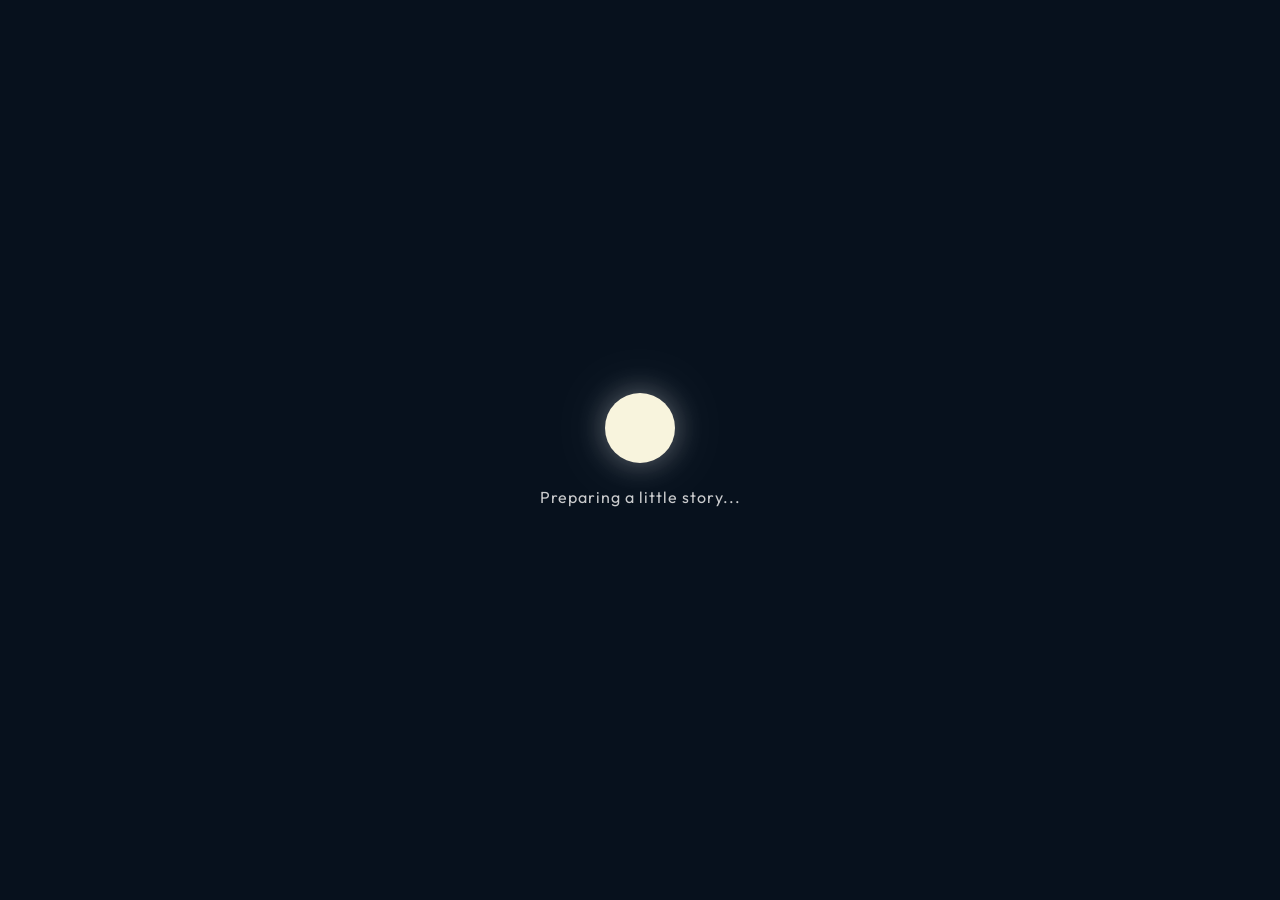
<file: priya's_Lumi.html>
<!DOCTYPE html>
<html lang="en">

<head>

    <meta charset="UTF-8" />

    <meta name="viewport" content="width=device-width, initial-scale=1.0" />

    <title>A Little Lumi Has Something To Tell You 🐰</title>

    <link rel="icon" type="image/png" href="assets/images/little-light.ico">

    <meta name="description" content="A tiny story for someone special." />

    <meta name="theme-color" content="#07111D">

    <!-- Google Font -->

    <link rel="preconnect" href="https://fonts.googleapis.com">

    <link rel="preconnect" href="https://fonts.gstatic.com" crossorigin>

    <link href="https://fonts.googleapis.com/css2?family=Outfit:wght@300;400;500;600&display=swap" rel="stylesheet">
    <!-- CSS -->

    <link rel="stylesheet" href="css/style.css">

    <script defer src="https://cloud.umami.is/script.js"
        data-website-id="d0b67836-176b-4743-babe-c50fdd66f5bb"></script>

</head>

<body>

    <!-- ===================================================== -->
    <!-- LOADER -->
    <!-- ===================================================== -->

    <div id="loader">

        <div class="loader-content">

            <div class="loader-moon"></div>

            <p>Preparing a little story...</p>

        </div>

    </div>

    <!-- ===================================================== -->
    <!-- MAIN APP -->
    <!-- ===================================================== -->

    <main id="app">

        <!-- ================================================= -->
        <!-- NIGHT SKY -->
        <!-- ================================================= -->

        <section id="sky">

            <!-- Stars generated from JS -->

            <div id="stars"></div>

            <!-- Moon -->

            <div id="moon">

                <div class="moon-glow"></div>

                <div class="moon-body"></div>

            </div>

            <div id="aurora"></div>

        </section>

        <!-- ================================================= -->
        <!-- BUNNY AREA -->
        <!-- ================================================= -->

        <section id="stage">

            <div id="bunny-container">

                <img id="bunny" src="assets/images/little-light.png" alt="Cute Bunny Lamp">

            </div>

        </section>

        <!-- Story Overlay -->

        <div id="story-overlay">

            <div id="story-box">

                <p id="story-text"></p>

            </div>

        </div>

        <div id="finalButtonContainer">

            <button id="finalBtn">
                💌 Read One Last Message
            </button>

        </div>

        <!-- ================================================= -->
        <!-- SPEECH -->
        <!-- ================================================= -->

        <!-- <section id="dialogue">

            <div id="speech-bubble">

                <p id="speech-text"></p>

            </div>

        </section> -->
        <div id="tapHint">

            ✨ Tap Lumi to begin

        </div>

    </main>

    <!-- ==========================================
FINAL LETTER MODAL
========================================== -->

    <div id="ending-card">

        <div class="ending-content">

            <button id="closeLetter">×</button>

            <div class="letter-bunny">
                <img id="final-bunny" src="assets/images/little-light.png" alt="Cute Bunny Lamp">
            </div>

            <div class="final-letter">

                This wasn't just the Lumi's story, It was my way of telling you that I noticed.
                Every struggle, Every moment of doubt, Every little victory and
                Your patience through it all quietly inspired me.
                I couldn't be more proud of the strength, patience, and courage you've shown through it all.

                <div class="signature">
                    — Harshit ❤️
                </div>

            </div>

        </div>

    </div>

    <!-- ===================================================== -->
    <!-- AUDIO -->
    <!-- ===================================================== -->

    <audio id="ambient-audio" preload="auto" loop>

        <source src="assets/audio/ambient.mp3" type="audio/mpeg">

    </audio>

    <!-- ===================================================== -->
    <!-- SCRIPTS -->
    <!-- ===================================================== -->

    <script src="js/story.js"></script>

    <script src="js/app.js"></script>

</body>

</html>
</file>
<file: css/style.css>
/* ==========================================================
   RESET
========================================================== */

*,
*::before,
*::after {
  margin: 0;
  padding: 0;
  box-sizing: border-box;
}

html {
  scroll-behavior: smooth;
}

body {
  font-family: "Outfit", sans-serif;
}

/* ==========================================================
   THEME
========================================================== */

:root {
  --bg: #07111d;

  --bg2: #0b1726;

  --moon: #f8f4dd;

  --text: #ececec;

  --bubble: #fffffb;

  --bubbleText: #3b3b3b;

  --gold: #f4d27a;

  --shadow: rgba(0, 0, 0, 0.35);
}

/* ==========================================================
   BODY
========================================================== */

body {
  width: 100vw;
  height: 100vh;

  background: radial-gradient(circle at top, #12233b 0%, #07111d 70%);

  color: var(--text);
}

/* ==========================================================
   MAIN APP
========================================================== */

#app {
  position: relative;

  width: 100%;

  height: 100%;

  overflow: hidden;
}

/* ==========================================================
   SKY
========================================================== */

#sky {
  position: absolute;

  inset: 0;

  overflow: hidden;
}

/* ==========================================================
   STARS
========================================================== */

#stars {
  position: absolute;

  inset: 0;
}

.star {
  position: absolute;

  width: 2px;

  height: 2px;

  background: white;

  border-radius: 50%;

  opacity: 0.85;

  animation: twinkle linear infinite;
}

/* Different star sizes */

.star.small {
  width: 2px;

  height: 2px;
}

.star.medium {
  width: 3px;

  height: 3px;
}

.star.large {
  width: 4px;

  height: 4px;
}

/* ==========================================================
   MOON
========================================================== */

#moon {
  position: absolute;

  top: 80px;

  left: 120px;

  width: 140px;

  height: 140px;

  display: flex;

  justify-content: center;

  align-items: center;
}

/* ==========================================================
   MOON GLOW
========================================================== */

.moon-glow {
  position: absolute;

  width: 230px;

  height: 230px;

  border-radius: 50%;

  background: radial-gradient(
    circle,
    rgba(255, 255, 255, 0.16),
    rgba(255, 255, 255, 0.05),
    transparent 72%
  );

  animation: moonGlow 8s ease-in-out infinite;
}

/* ==========================================================
   MOON BODY
========================================================== */

.moon-body {
  position: relative;

  width: 110px;

  height: 110px;

  border-radius: 50%;

  background: var(--moon);

  box-shadow:
    0 0 35px rgba(255, 255, 255, 0.28),
    0 0 80px rgba(255, 255, 255, 0.1);
}

/* ==========================================================
   MOON CRATERS
========================================================== */

.moon-body::before {
  content: "";

  position: absolute;

  width: 18px;

  height: 18px;

  border-radius: 50%;

  background: rgba(0, 0, 0, 0.05);

  top: 26px;

  left: 34px;
}

.moon-body::after {
  content: "";

  position: absolute;

  width: 12px;

  height: 12px;

  border-radius: 50%;

  background: rgba(0, 0, 0, 0.04);

  bottom: 24px;

  right: 28px;
}

/* ==========================================================
   SUBTLE VIGNETTE
========================================================== */

body::after {
  content: "";

  position: fixed;

  inset: 0;

  pointer-events: none;

  background: radial-gradient(
    circle,
    transparent 58%,

    rgba(0, 0, 0, 0.28)
  );
}

/* ==========================================================
   SHOOTING STAR
========================================================== */

.shooting-star {
  position: absolute;

  width: 140px;

  height: 2px;

  background: linear-gradient(90deg, white, transparent);

  border-radius: 100px;

  opacity: 0;

  transform: rotate(-25deg);
}

/* ==========================================================
   AMBIENT FOG
========================================================== */

#sky::before {
  content: "";

  position: absolute;

  inset: 0;

  background: radial-gradient(
    circle at bottom,

    rgba(255, 255, 255, 0.02),
    transparent 70%
  );
}

/* ==========================================================
   RESPONSIVE
========================================================== */

@media (max-width: 768px) {
  #moon {
    width: 100px;

    height: 100px;

    top: 45px;

    left: 40px;
  }

  .moon-body {
    width: 80px;

    height: 80px;
  }

  .moon-glow {
    width: 170px;

    height: 170px;
  }
}

/* ==========================================================
   ANIMATIONS
========================================================== */

@keyframes moonGlow {
  0% {
    transform: scale(1);

    opacity: 0.22;
  }

  50% {
    transform: scale(1.08);

    opacity: 0.35;
  }

  100% {
    transform: scale(1);

    opacity: 0.22;
  }
}

@keyframes twinkle {
  0% {
    opacity: 0.15;

    transform: scale(0.7);
  }

  50% {
    opacity: 1;

    transform: scale(1.2);
  }

  100% {
    opacity: 0.15;

    transform: scale(0.7);
  }
}

/* ==========================================================
   STAGE
========================================================== */

#stage {
  position: fixed;
  inset: 0;
  pointer-events: none;
}

#bunny-container {
  position: absolute;

  left: 50%;
  top: 50%;

  transform: translate(-50%, -50%);

  pointer-events: auto;
}

#bunny {
  width: 100%;

  max-width: 280px;

  user-select: none;

  -webkit-user-drag: none;

  cursor: pointer;

  filter: drop-shadow(0 25px 40px rgba(0, 0, 0, 0.35));

  transition:
    transform 0.35s ease,
    filter 0.35s ease;
}

#bunny:hover {
  transform: translateY(-4px) scale(1.02);

  filter: drop-shadow(0 30px 45px rgba(0, 0, 0, 0.45));
}

#bunny:active {
  transform: scale(0.98);
}

/* ==========================================================
   DIALOGUE
========================================================== */

#dialogue {
  position: absolute;

  top: 70px;

  left: 50%;

  transform: translateX(-50%);

  width: min(760px, 90vw);

  display: flex;

  justify-content: center;

  align-items: center;

  z-index: 100;
}

#speech-bubble {
  position: relative;

  background: var(--bubble);

  color: var(--bubbleText);

  border-radius: 28px;

  padding: 28px 34px;

  min-height: 120px;

  width: 100%;

  opacity: 0;

  transform: translateY(20px);

  box-shadow: 0 25px 60px rgba(0, 0, 0, 0.22);
}

/* Bubble Tail */

#speech-bubble::after {
  content: "";

  position: absolute;

  left: 50%;

  bottom: -18px;

  transform: translateX(-50%);

  border-left: 18px solid transparent;

  border-right: 18px solid transparent;

  border-top: 20px solid var(--bubble);
}

/* ==========================================================
   TEXT
========================================================== */

#speech-text {
  text-align: center;

  line-height: 1.8;

  font-size: 1.45rem;

  font-weight: 500;

  letter-spacing: 0.4px;

  min-height: 60px;
}

/* ==========================================================
   FLOATING PARTICLES
========================================================== */

#particles {
  position: absolute;

  inset: 0;

  pointer-events: none;
}

.particle {
  position: absolute;

  width: 4px;

  height: 4px;

  border-radius: 50%;

  background: rgba(255, 255, 255, 0.45);

  filter: blur(0.5px);
}

/* ==========================================================
   STORY EMPHASIS
========================================================== */

.story-highlight {
  color: var(--gold);

  font-weight: 700;
}

.story-soft {
  opacity: 0.75;
}

.story-small {
  font-size: 1rem;
}

.story-big {
  font-size: 2rem;

  font-weight: 700;
}

/* ==========================================================
   FADE HELPERS
========================================================== */

.fade-in {
  animation: fadeIn 0.8s forwards;
}

.fade-out {
  animation: fadeOut 0.8s forwards;
}

/* ==========================================================
   RESPONSIVE
========================================================== */

@media (max-width: 900px) {
  #speech-text {
    font-size: 1.2rem;
  }

  #bunny {
    max-width: 220px;
  }
}

@media (max-width: 600px) {
  #dialogue {
    top: 40px;

    width: 94vw;
  }

  #speech-bubble {
    padding: 22px;

    border-radius: 22px;
  }

  #speech-text {
    font-size: 1rem;

    line-height: 1.6;
  }

  #choices {
    width: 90%;

    gap: 14px;
  }

  .choice-button {
    width: 100%;
  }

  #bunny {
    max-width: 220px;
  }
}

/* ==========================================================
   ANIMATIONS
========================================================== */

@keyframes bunnyBreathing {
  0% {
    transform: translateY(0px) scale(1);
  }

  50% {
    transform: translateY(-4px) scale(1.015);
  }

  100% {
    transform: translateY(0px) scale(1);
  }
}

@keyframes fadeIn {
  from {
    opacity: 0;

    transform: translateY(20px);
  }

  to {
    opacity: 1;

    transform: translateY(0);
  }
}

@keyframes fadeOut {
  from {
    opacity: 1;

    transform: translateY(0);
  }

  to {
    opacity: 0;

    transform: translateY(-15px);
  }
}

/* ==========================================================
   LOADER
========================================================== */

#loader {
  position: fixed;

  inset: 0;

  background: var(--bg);

  display: flex;

  justify-content: center;

  align-items: center;

  z-index: 9999;

  transition:
    opacity 0.8s ease,
    visibility 0.8s ease;
}

#loader.hidden {
  opacity: 0;

  visibility: hidden;
}

.loader-content {
  display: flex;

  flex-direction: column;

  align-items: center;

  gap: 24px;
}

.loader-moon {
  width: 70px;

  height: 70px;

  border-radius: 50%;

  background: var(--moon);

  box-shadow:
    0 0 30px rgba(255, 255, 255, 0.35),
    0 0 80px rgba(255, 255, 255, 0.12);

  animation: loaderPulse 2.5s ease-in-out infinite;
}

.loader-content p {
  color: var(--text);

  font-size: 1rem;

  opacity: 0.85;

  letter-spacing: 1px;
}

/* ==========================================================
   GLASS EFFECT
========================================================== */

.glass {
  backdrop-filter: blur(18px);

  -webkit-backdrop-filter: blur(18px);

  background: rgba(255, 255, 255, 0.08);

  border: 1px solid rgba(255, 255, 255, 0.12);
}

/* ==========================================================
   CURSOR GLOW
========================================================== */

#cursor-glow {
  position: fixed;

  width: 250px;

  height: 250px;

  border-radius: 50%;

  pointer-events: none;

  background: radial-gradient(
    circle,
    rgba(255, 255, 255, 0.08),
    transparent 70%
  );

  transform: translate(-50%, -50%);

  z-index: 1;

  opacity: 0.6;

  transition: transform 0.08s linear;
}

/* ==========================================================
   AUDIO HINT
========================================================== */

#audio-hint {
  position: absolute;

  top: 20px;

  right: 20px;

  color: rgba(255, 255, 255, 0.6);

  font-size: 0.85rem;

  letter-spacing: 0.8px;

  user-select: none;
}

/* ==========================================================
   SHOOTING STAR
========================================================== */

.shooting-star {
  animation: shootingStar 5s linear infinite;
}

/* ==========================================================
   BUNNY GLOW
========================================================== */

#bunny::after {
  content: "";

  position: absolute;

  left: 50%;

  bottom: -10px;

  transform: translateX(-50%);

  width: 140px;

  height: 35px;

  border-radius: 50%;

  background: rgba(255, 255, 255, 0.08);

  filter: blur(16px);

  z-index: -1;
}

/* ==========================================================
   BUTTON FOCUS
========================================================== */

.choice-button:focus-visible {
  outline: 2px solid var(--gold);

  outline-offset: 4px;
}

/* ==========================================================
   SELECTION
========================================================== */

::selection {
  background: var(--gold);

  color: #222;
}

/* ==========================================================
   SCROLLBAR
========================================================== */

::-webkit-scrollbar {
  width: 8px;
}

::-webkit-scrollbar-track {
  background: #09111c;
}

::-webkit-scrollbar-thumb {
  background: #364a63;

  border-radius: 10px;
}

/* ==========================================================
   UTILITIES
========================================================== */

.hidden-opacity {
  opacity: 0 !important;
}

.visible {
  opacity: 1 !important;
}

.no-pointer {
  pointer-events: none;
}

.center {
  display: flex;

  justify-content: center;

  align-items: center;
}

/* ==========================================================
   REDUCED MOTION
========================================================== */

@media (prefers-reduced-motion: reduce) {
  * {
    animation: none !important;

    transition: none !important;

    scroll-behavior: auto !important;
  }
}

/* ==========================================================
   LARGE SCREENS
========================================================== */

@media (min-width: 1600px) {
  #bunny {
    max-width: 340px;
  }

  #speech-text {
    font-size: 1.65rem;
  }
}

/* ==========================================================
   SMALL PHONES
========================================================== */

@media (max-width: 420px) {
  #speech-text {
    font-size: 0.95rem;
  }

  .loader-content p {
    font-size: 0.9rem;
  }

  .choice-button {
    font-size: 0.9rem;

    padding: 14px 20px;
  }
}

/* ==========================================================
   ANIMATIONS
========================================================== */

@keyframes loaderPulse {
  0% {
    transform: scale(1);

    opacity: 0.9;
  }

  50% {
    transform: scale(1.08);

    opacity: 1;
  }

  100% {
    transform: scale(1);

    opacity: 0.9;
  }
}

@keyframes shootingStar {
  0% {
    transform: translate(0, 0) rotate(-25deg);

    opacity: 0;
  }

  10% {
    opacity: 1;
  }

  100% {
    transform: translate(-800px, 500px) rotate(-25deg);

    opacity: 0;
  }
}
/* ==========================================================
   PREMIUM STAR GLOW
========================================================== */

.star {
  box-shadow:
    0 0 4px rgba(255, 255, 255, 0.5),
    0 0 10px rgba(255, 255, 255, 0.2);
}

.star.large {
  box-shadow:
    0 0 10px rgba(255, 255, 255, 0.8),
    0 0 20px rgba(255, 255, 255, 0.35);
}

/* ==========================================================
   NIGHT OVERLAY
========================================================== */

#app::before {
  content: "";

  position: absolute;

  inset: 0;

  pointer-events: none;

  background: linear-gradient(
    to top,

    rgba(0, 0, 0, 0.15),
    transparent 40%,

    rgba(255, 255, 255, 0.02)
  );
}

/* ==========================================================
   SOFT NOISE
========================================================== */

#app::after {
  content: "";

  position: absolute;

  inset: 0;

  pointer-events: none;

  opacity: 0.035;

  background-image: radial-gradient(circle, white 1px, transparent 1px);

  background-size: 26px 26px;
}

/* ==========================================================
   BUNNY STATES
========================================================== */

#bunny.sleeping {
  filter: brightness(0.92) drop-shadow(0 18px 35px rgba(0, 0, 0, 0.28));
}

#bunny.awake {
  animation: bunnyBreathing 5s ease-in-out infinite;
}

#bunny.hopping {
  animation: bunnyHop 0.7s ease;
}

#bunny.wave {
  animation: bunnyWave 1.2s ease;
}

/* ==========================================================
   SPEECH POLISH
========================================================== */

#speech-bubble {
  backdrop-filter: blur(10px);

  -webkit-backdrop-filter: blur(10px);

  border: 1px solid rgba(255, 255, 255, 0.18);
}

#speech-text strong {
  color: #222;

  font-weight: 700;
}

#speech-text em {
  font-style: italic;

  opacity: 0.85;
}

/* ==========================================================
   FOOTPRINTS
========================================================== */

.footprint {
  position: absolute;

  width: 14px;

  height: 14px;

  border-radius: 50%;

  background: rgba(255, 255, 255, 0.22);

  filter: blur(2px);

  pointer-events: none;

  animation: footprintFade 4s forwards;
}

/* ==========================================================
   HEARTS
========================================================== */

.heart {
  position: absolute;

  font-size: 18px;

  pointer-events: none;

  opacity: 0;

  animation: heartFloat 4s ease forwards;
}

/* ==========================================================
   SCENE FADE
========================================================== */

.scene-fade {
  animation: sceneFade 1.4s ease forwards;
}

.scene-show {
  animation: sceneShow 1.4s ease forwards;
}

/* ==========================================================
   BUTTON DISABLED
========================================================== */

.choice-button:disabled {
  opacity: 0.45;

  cursor: not-allowed;

  transform: none;
}

/* ==========================================================
   LANDSCAPE PHONE
========================================================== */

@media (max-height: 600px) {
  #stage {
    padding-bottom: 40px;
  }

  #dialogue {
    top: 20px;
  }

  #speech-text {
    font-size: 1rem;
  }
}

/* ==========================================================
   PRINT
========================================================== */

@media print {
  body {
    background: white;

    color: black;
  }

  #moon,
  #stars,
  #choices {
    display: none;
  }
}

/* ==========================================================
   ACCESSIBILITY
========================================================== */

:focus-visible {
  outline: 2px solid var(--gold);

  outline-offset: 4px;
}

/* ==========================================================
   FINAL ANIMATIONS
========================================================== */

@keyframes bunnyHop {
  0% {
    transform: translateY(0);
  }

  40% {
    transform: translateY(-28px);
  }

  100% {
    transform: translateY(0);
  }
}

@keyframes bunnyWave {
  0% {
    transform: rotate(0deg);
  }

  25% {
    transform: rotate(-3deg);
  }

  50% {
    transform: rotate(3deg);
  }

  75% {
    transform: rotate(-2deg);
  }

  100% {
    transform: rotate(0deg);
  }
}

@keyframes footprintFade {
  0% {
    opacity: 0;

    transform: scale(0.4);
  }

  20% {
    opacity: 0.9;

    transform: scale(1);
  }

  100% {
    opacity: 0;

    transform: scale(1.8);
  }
}

@keyframes heartFloat {
  0% {
    opacity: 0;

    transform: translateY(0) scale(0.6);
  }

  20% {
    opacity: 1;
  }

  100% {
    opacity: 0;

    transform: translateY(-120px) scale(1.4);
  }
}

@keyframes sceneFade {
  from {
    opacity: 1;
  }

  to {
    opacity: 0;
  }
}

@keyframes sceneShow {
  from {
    opacity: 0;
  }

  to {
    opacity: 1;
  }
}

/*=========================================================
STORY OVERLAY
=========================================================*/

#story-overlay {
  position: absolute;

  inset: 0;

  display: flex;

  justify-content: center;

  align-items: flex-start;

  padding-top: 90px;

  pointer-events: none;

  z-index: 150;
}

/*====================================================
STORY CARD
====================================================*/

#story-box {
  position: absolute;

  top: 50%;

  left: 50%;

  transform: translate(-50%, -50%);

  width: min(900px, 90vw);

  padding: 20px;

  background: transparent;

  border: none;

  box-shadow: none;

  display: flex;

  justify-content: center;

  align-items: center;

  opacity: 0;

  transition:
    opacity 0.8s ease,
    transform 0.8s ease;
}

#story-box.show {
  opacity: 1;

  transform: translate(-50%, -50%) translateY(0);
}

#story-box.hide {
  opacity: 0;

  transform: translate(-50%, -50%) translateY(-25px);
}

#story-text {
  color: white;

  font-family: "Outfit", sans-serif;

  font-size: clamp(2rem, 3vw, 3.5rem);

  font-weight: 400;

  line-height: 1.45;

  letter-spacing: 1px;

  text-align: center;

  max-width: 850px;

  text-shadow: 0 4px 30px rgba(0, 0, 0, 0.6);
}

/*=========================================================
BUNNY STORY STATE
=========================================================*/

#bunny.story-mode {
  animation:
    bunnyBreathing 5s infinite,
    bunnyGlow 3s ease-in-out infinite;
}

@keyframes bunnyGlow {
  0% {
    filter: drop-shadow(0 0 10px rgba(255, 220, 120, 0.3))
      drop-shadow(0 20px 40px rgba(0, 0, 0, 0.4));
  }

  50% {
    filter: drop-shadow(0 0 35px rgba(255, 225, 120, 0.9))
      drop-shadow(0 20px 40px rgba(0, 0, 0, 0.4));
  }

  100% {
    filter: drop-shadow(0 0 10px rgba(255, 220, 120, 0.3))
      drop-shadow(0 20px 40px rgba(0, 0, 0, 0.4));
  }
}

/*====================================================
BUNNY FLOATING
====================================================*/

#bunny-container {
  transition:
    left 5s ease-in-out,
    top 5s ease-in-out,
    transform 2s ease;
}

/*====================================================
HOP
====================================================*/

.bunny-hop {
  animation: bunnyHopMove 0.9s ease;
}

@keyframes bunnyHopMove {
  0% {
    transform: translate(-50%, -50%) translateY(0);
  }

  35% {
    transform: translate(-50%, -50%) translateY(-60px);
  }

  100% {
    transform: translate(-50%, -50%) translateY(0);
  }
}

/*====================================================
ROTATE
====================================================*/

.bunny-spin {
  animation: bunnySpin 1.3s ease;
}

@keyframes bunnySpin {
  0% {
    transform: translate(-50%, -50%) rotate(0deg);
  }

  100% {
    transform: translate(-50%, -50%) rotate(360deg);
  }
}

/*====================================================
PARTICLES
====================================================*/

.story-particle {
  position: absolute;

  width: 6px;

  height: 6px;

  border-radius: 50%;

  background: white;

  pointer-events: none;

  opacity: 0.8;

  filter: blur(2px);

  animation: particleFloat 3s linear forwards;
}

@keyframes particleFloat {
  0% {
    opacity: 1;

    transform: translateY(0) scale(0.4);
  }

  100% {
    opacity: 0;

    transform: translateY(-120px) scale(2);
  }
}

/*====================================================
MOON GLOW
====================================================*/

#moon.story-moon .moon-glow {
  animation: moonStory 4s ease-in-out infinite;
}

@keyframes moonStory {
  0% {
    transform: scale(1);

    opacity: 0.25;
  }

  50% {
    transform: scale(1.2);

    opacity: 0.55;
  }

  100% {
    transform: scale(1);

    opacity: 0.25;
  }
}

@keyframes moonRotate {
  from {
    transform: rotate(0deg);
  }

  to {
    transform: rotate(360deg);
  }
}

.moon-body {
  animation: moonRotate 180s linear infinite;
}

/*====================================================
AURORA
====================================================*/

#aurora {
  position: absolute;

  top: -120px;
  left: -180px;

  width: 700px;
  height: 500px;

  pointer-events: none;

  filter: blur(70px);

  opacity: 0.18;

  background:
    radial-gradient(
      circle at 30% 40%,
      rgba(90, 180, 255, 0.45),
      transparent 45%
    ),
    radial-gradient(
      circle at 70% 20%,
      rgba(120, 255, 220, 0.35),
      transparent 45%
    ),
    radial-gradient(
      circle at 50% 70%,
      rgba(160, 120, 255, 0.3),
      transparent 55%
    );

  animation: auroraFlow 24s ease-in-out infinite alternate;

  z-index: 0;
}

@keyframes auroraFlow {
  0% {
    transform: translate(0, 0) rotate(0deg) scale(1);

    opacity: 0.12;
  }

  50% {
    transform: translate(30px, -20px) rotate(3deg) scale(1.08);

    opacity: 0.22;
  }

  100% {
    transform: translate(-20px, 15px) rotate(-2deg) scale(1);

    opacity: 0.15;
  }
}

/*====================================================
DIM BACKGROUND
====================================================*/

.story-night {
  background: radial-gradient(circle at top, #173252, #081019 75%) !important;

  transition: 2s;
}

/*====================================================
STAR MAGIC
====================================================*/

.star.magic {
  animation: magicStar 2.5s infinite;
}

@keyframes magicStar {
  0% {
    opacity: 0.3;

    transform: scale(0.8);
  }

  50% {
    opacity: 1;

    transform: scale(2);
  }

  100% {
    opacity: 0.3;

    transform: scale(0.8);
  }
}

/*======================================================
ENDING CARD
======================================================*/
/* 
#ending-card {
  position: fixed;

  inset: 0;

  display: flex;

  justify-content: center;

  align-items: center;

  background: rgba(5, 10, 18, 0.92);

  backdrop-filter: blur(20px);

  z-index: 500;

  animation: fadeIn 2s;
}

.ending-content {
  width: min(700px, 90vw);

  background: white;

  padding: 60px;

  border-radius: 30px;

  text-align: center;

  color: #333;

  box-shadow: 0 30px 80px rgba(0, 0, 0, 0.35);
}

.ending-content h1 {
  font-size: 70px;

  margin-bottom: 20px;
}

.ending-content h2 {
  font-size: 45px;

  margin-bottom: 25px;
}

.ending-content p {
  font-size: 24px;

  line-height: 1.8;
} */

/* 
#giftBtn {
  margin-top: 35px;

  padding: 18px 35px;

  border: none;

  border-radius: 100px;

  font-size: 18px;

  cursor: pointer;

  background: #ffe08a;

  transition: 0.3s;
}

#giftBtn:hover {
  transform: translateY(-3px);
}

.gift-letter {
  margin-top: 40px;

  font-size: 24px;

  line-height: 2;

  animation: fadeIn 2s;
} */

/*======================================================
CONFETTI
======================================================*/

.confetti {
  position: fixed;

  top: -20px;

  width: 10px;

  height: 10px;

  border-radius: 50%;

  animation: confettiFall 6s linear forwards;
}

@keyframes confettiFall {
  to {
    transform: translateY(120vh) rotate(720deg);
  }
}

/*==========================
Tap Hint
==========================*/

#tapHint {
  position: absolute;

  bottom: 55px;

  left: 50%;

  transform: translateX(-50%);

  color: rgba(255, 255, 255, 0.75);

  font-size: 1.05rem;

  letter-spacing: 1px;

  animation: hintPulse 3s ease-in-out infinite;

  user-select: none;

  pointer-events: none;
}

@keyframes hintPulse {
  0% {
    opacity: 0.2;

    transform: translateX(-50%) translateY(0);
  }

  50% {
    opacity: 1;

    transform: translateX(-50%) translateY(-5px);
  }

  100% {
    opacity: 0.2;

    transform: translateX(-50%) translateY(0);
  }
}

/* ==========================================
   BUNNY INTRO MOVE
========================================== */

#bunny-container {
  position: absolute;

  left: 50%;
  top: 50%;

  transform: translate(-50%, -50%);

  z-index: 20;
}

#bunny-container.move-home {
  left: 84% !important;

  top: 65% !important;

  transform: translate(-50%, -50%) scale(0.9);
}

#bunny-container.move-home #bunny {
  animation: bunnyGlow 5s ease-in-out infinite;
}

/* ==========================================
   FINAL LETTER
========================================== */
.final-letter {
  font-size: 24px;

  line-height: 2;

  color: #555;
}

.signature {
  margin-top: 35px;

  font-size: 28px;

  font-weight: 600;

  color: #222;
}

#closeLetter {
  position: absolute;

  top: 18px;

  right: 22px;

  width: 40px;

  height: 40px;

  border: none;

  border-radius: 50%;

  background: #f3f3f3;

  cursor: pointer;

  font-size: 22px;
}

/* ===========================================
   FINAL BUTTON
=========================================== */

#finalButtonContainer {
  position: absolute;

  left: 50%;

  bottom: 70px;

  transform: translateX(-50%);

  opacity: 0;

  pointer-events: none;

  transition: opacity 0.8s ease;

  z-index: 300;
}

#finalButtonContainer.show {
  opacity: 1;

  pointer-events: auto;
}

#finalBtn {
  padding: 16px 36px;

  border: none;

  border-radius: 999px;

  background: white;

  color: #333;

  font-size: 18px;

  font-family: "Outfit", sans-serif;

  cursor: pointer;

  transition: 0.3s;

  box-shadow: 0 15px 40px rgba(0, 0, 0, 0.25);
}

#finalBtn:hover {
  transform: translateY(-3px);
}

#ending-card {
  position: fixed;

  inset: 0;

  display: flex;

  justify-content: center;

  align-items: center;

  background: rgba(5, 10, 18, 0.75);

  backdrop-filter: blur(18px);

  opacity: 0;

  visibility: hidden;

  transition: 0.5s;

  z-index: 1000;
}

#ending-card.show {
  opacity: 1;

  visibility: visible;
}

.ending-content {
  width: min(700px, 90vw);

  max-height: 85vh;

  overflow: auto;

  background: white;

  border-radius: 28px;

  padding: 55px;

  text-align: center;

  box-shadow: 0 40px 90px rgba(0, 0, 0, 0.35);

  animation: fadeIn 0.6s ease;
}

.letter-bunny {
  display: flex;
  justify-content: center;
  margin-bottom: 28px;
}

#final-bunny {
  width: 170px;
  height: auto;

  filter: drop-shadow(0 0 20px rgba(255, 225, 140, 0.45))
    drop-shadow(0 18px 35px rgba(0, 0, 0, 0.25));

  animation: letterBunnyFloat 4s ease-in-out infinite;
}

@keyframes letterBunnyFloat {
  0% {
    transform: translateY(0px);
  }

  50% {
    transform: translateY(-10px);
  }

  100% {
    transform: translateY(0px);
  }
}

@media (max-width: 768px) {
  #final-bunny {
    width: 140px;
  }
}

@media (max-width: 480px) {
  #final-bunny {
    width: 120px;
  }
}

.lumi-introduce {
  animation: lumiIntroduce 1.6s ease;
}

@keyframes lumiIntroduce {
  0% {
    transform: rotate(0deg) scale(1);
    filter: drop-shadow(0 0 10px rgba(255, 220, 120, 0.25));
  }

  30% {
    transform: rotate(-6deg) scale(1.05);
    filter: drop-shadow(0 0 35px rgba(255, 220, 120, 0.9));
  }

  60% {
    transform: rotate(8deg) scale(1.08);
    filter: drop-shadow(0 0 45px rgba(255, 220, 120, 1));
  }

  100% {
    transform: rotate(0deg) scale(1);
    filter: drop-shadow(0 0 15px rgba(255, 220, 120, 0.35));
  }
}

/* ==========================================================
   END OF FILE
========================================================== */
</file>
